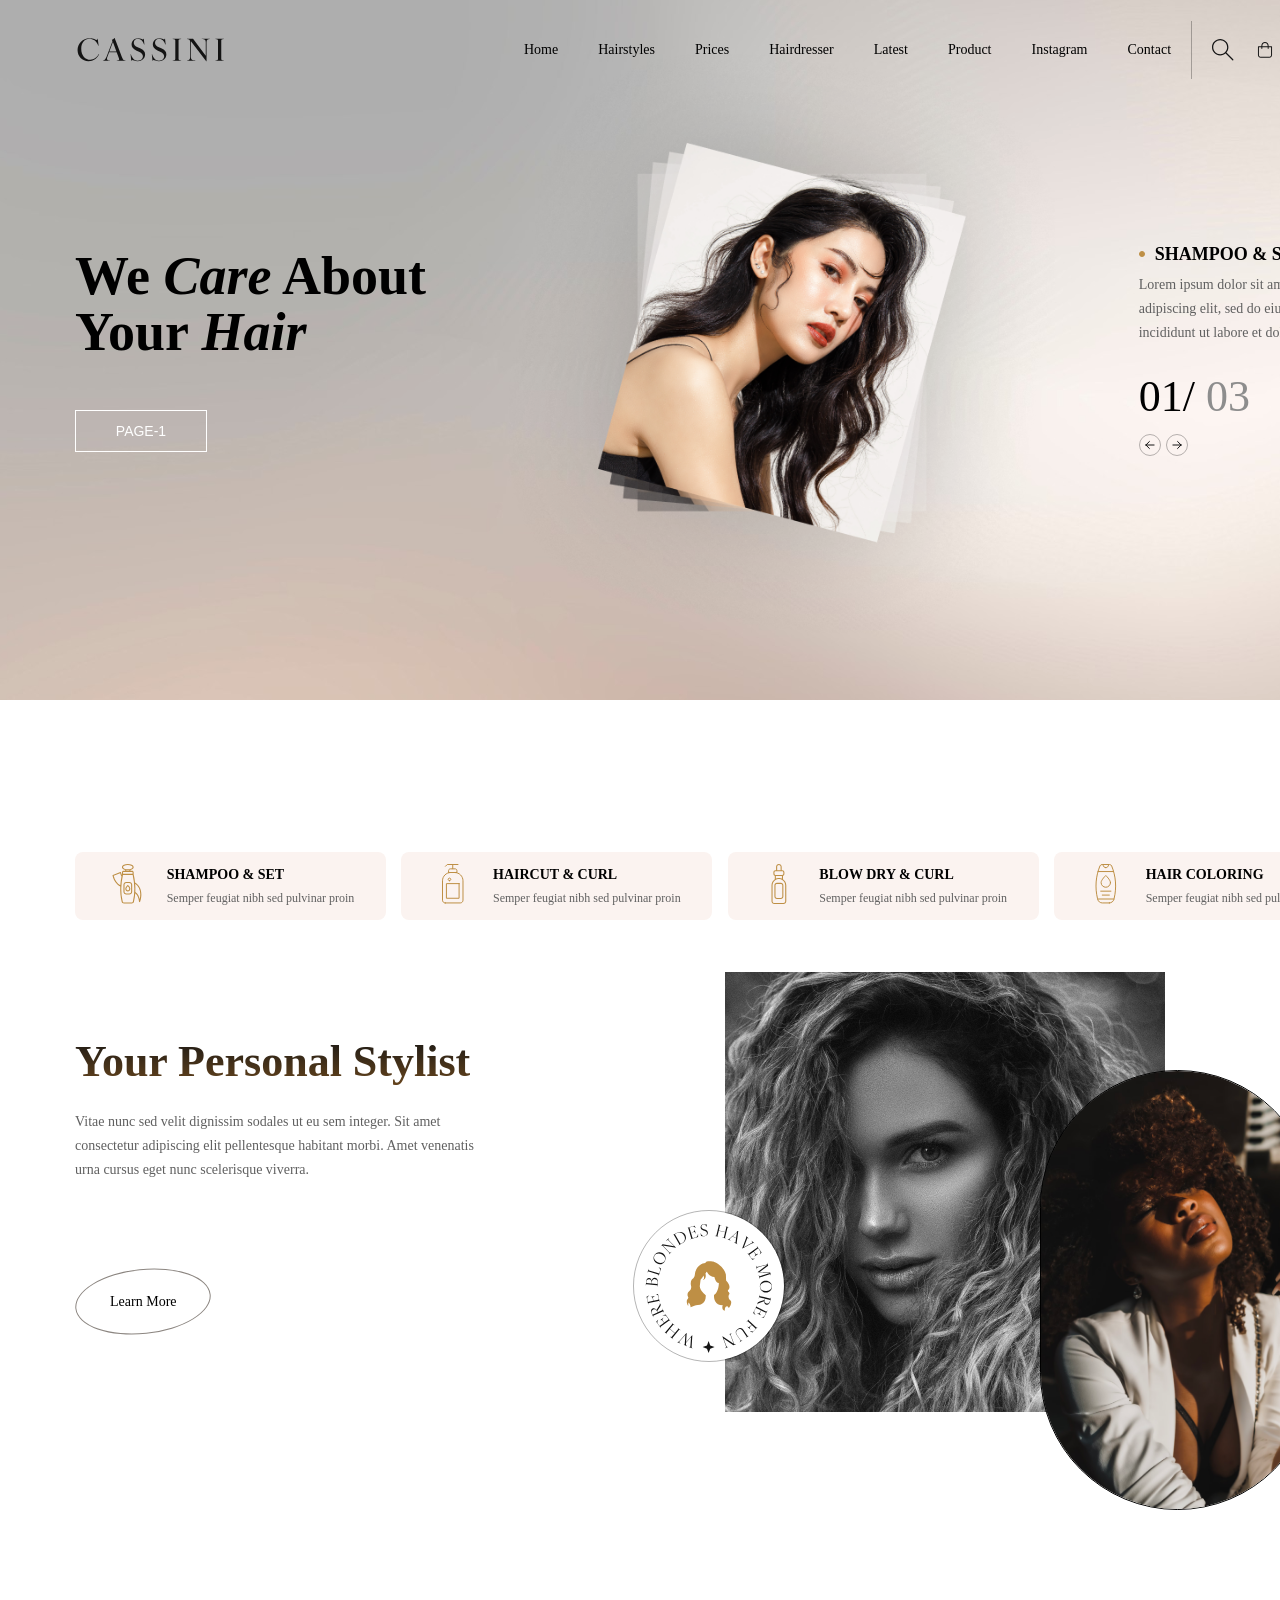
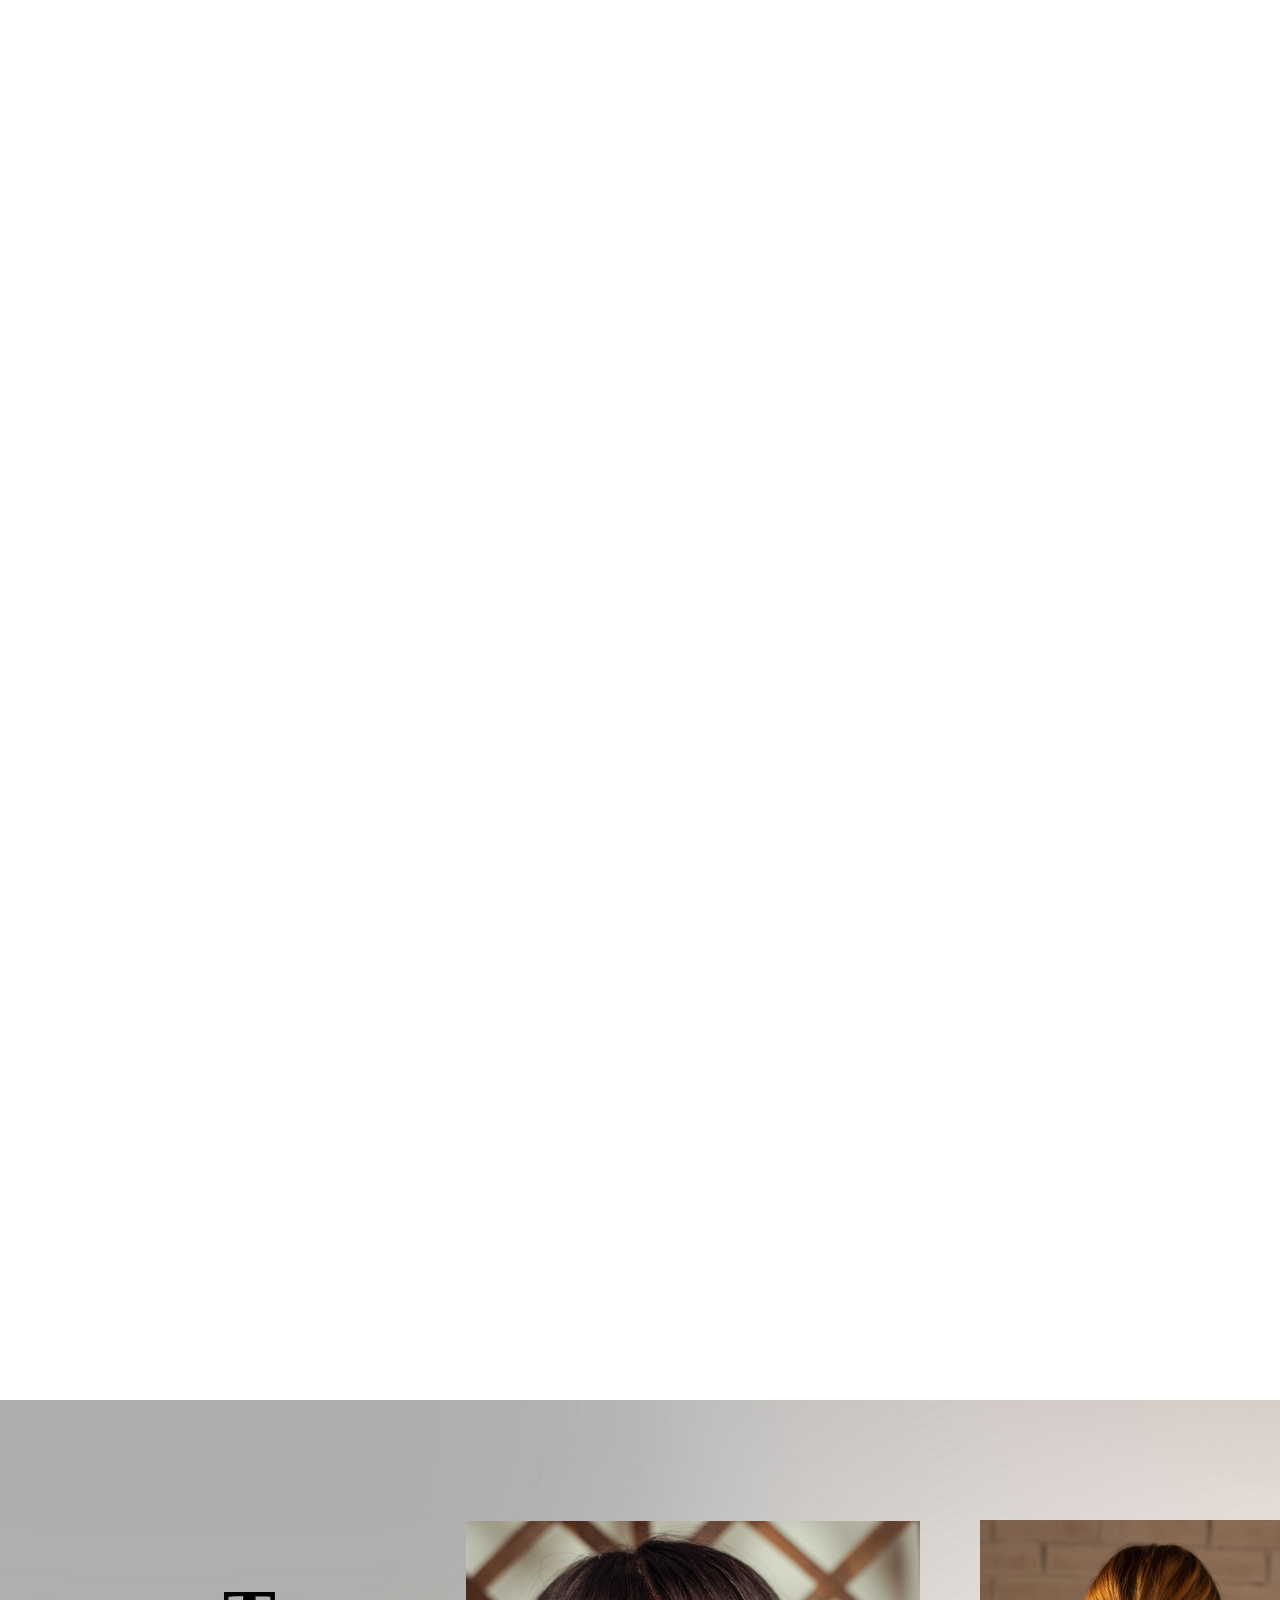
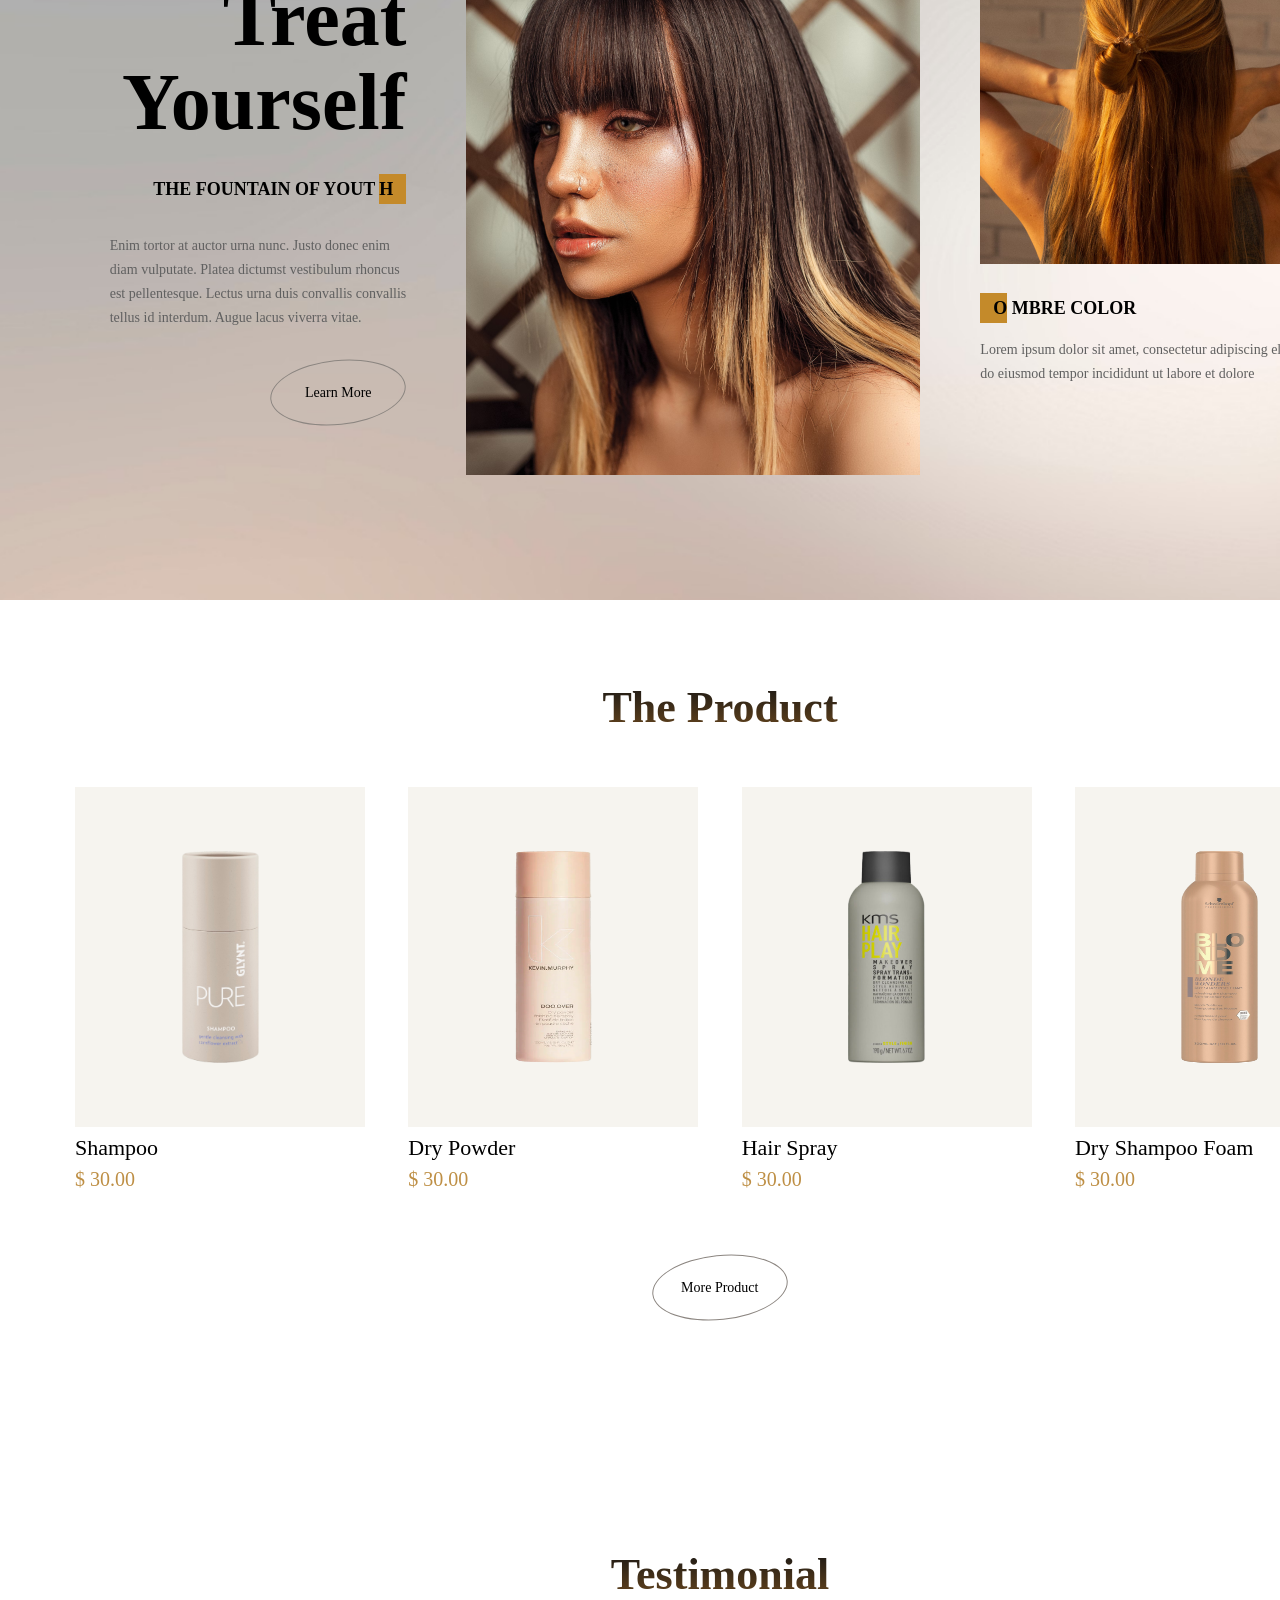
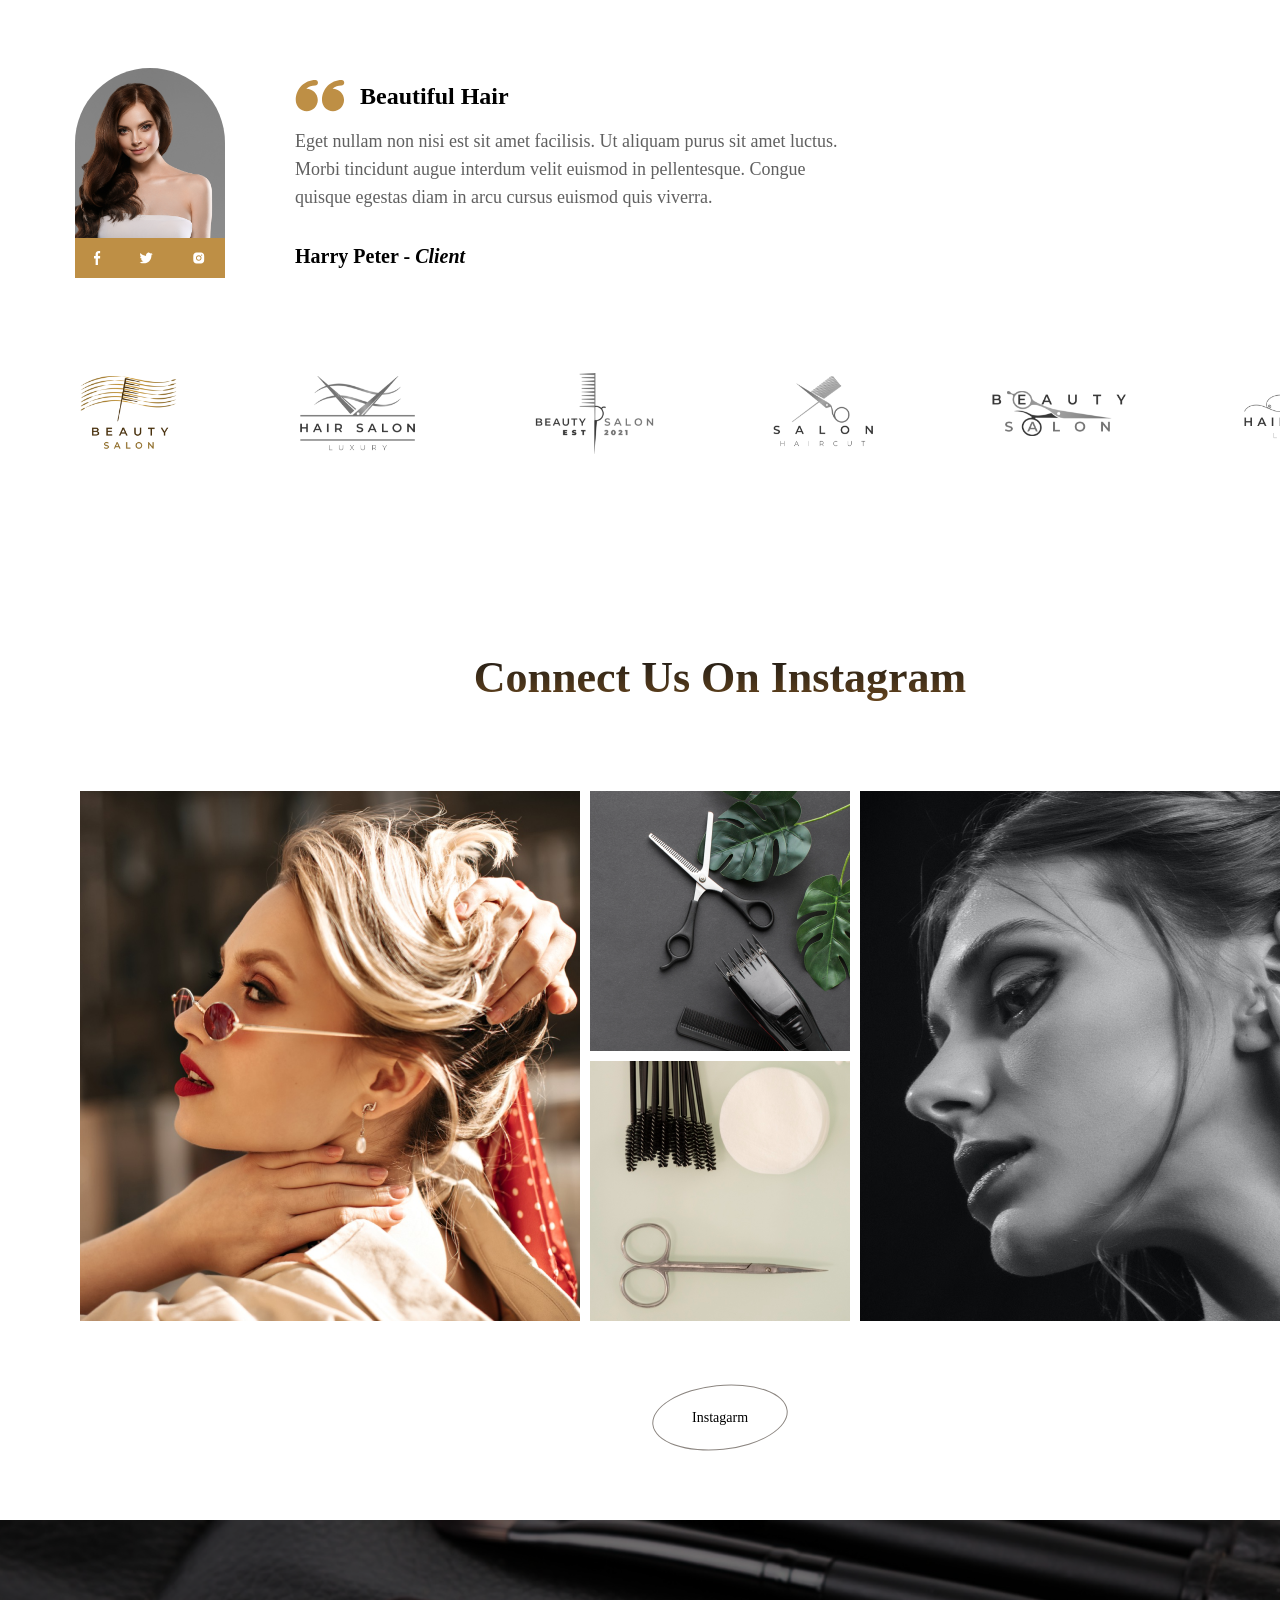
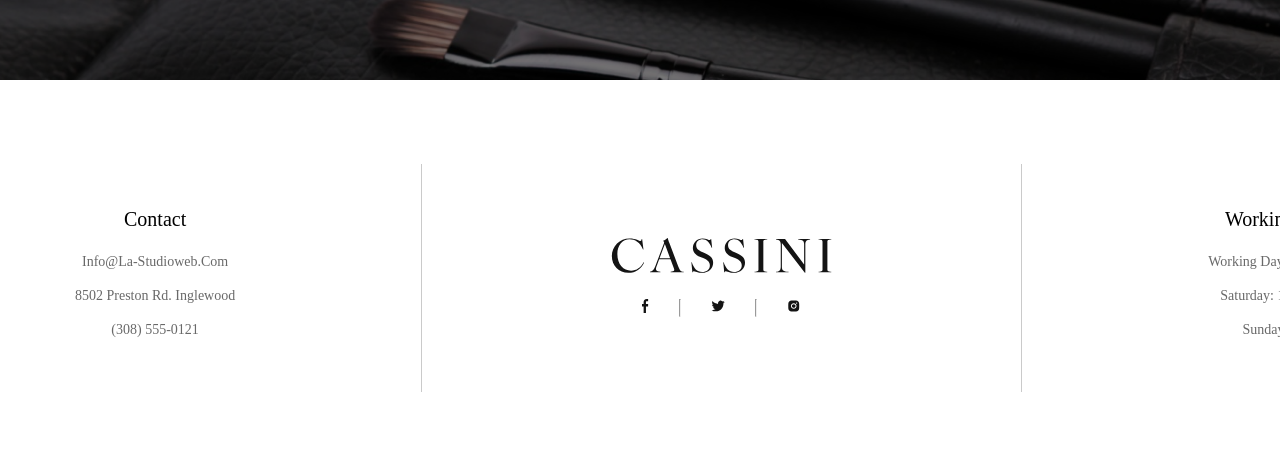
<file: page2.html>
<!doctype html>
<html lang="en">
  <head>
    <meta charset="UTF-8" />
    <meta name="viewport" content="width=device-width, initial-scale=1.0" />
    <title>about salon</title>
    <link rel="stylesheet" href="./page2.css" />
    <script src="./index.js" defer></script>
  </head>
  <body class="body">
    <div class="container">
      <nav>
        <div class="nav-2">
          <div class="nav-2-text">
            <img src="./svg/cassini-black.svg" alt="" />
          </div>
          <div class="nav-a-teg-container">
            <div class="nav-a-teg nav-a-teg-respon">
              <a href="#home">Home</a>
              <a href="#hairstyles">Hairstyles</a>
              <a href="#prices">Prices</a>
              <a href="#hairdresser">Hairdresser</a>
              <a href="#Latest">Latest</a>
              <a href="#product">Product</a>
              <a href="#conect-us">instagram</a>
              <a href="#contact">Contact</a>
            </div>
            <div class="nav-svg">
              <img class="line" src="./svg/black-nav-line.svg" alt="" />
              <img class="search" src="./svg/search-black.svg" alt="" />
              <img class="bag" id="bag" src="./svg/black-bag.svg" alt="" />
            </div>
          </div>

          <div class="menu" id="burger">
            <img class="burger" src="./svg/line-black.svg" alt="" />
            <ul class="nav-list">
              <ol id="btn">
                page-01
              </ol>
              <ol id="goBtn">
                page-02
              </ol>
              <hr />
              <br />
              <ol class="nav-a-teg">
                <a href="#home">Home</a>
              </ol>
              <ol class="nav-a-teg">
                <a href="#hairstyles">Hairstyles</a>
              </ol>
              <ol class="nav-a-teg">
                <a href="#prices">Prices</a>
              </ol>
              <ol class="nav-a-teg">
                <a href="#hairdresser">Hairdresser</a>
              </ol>
              <ol class="nav-a-teg">
                <a href="#Latest">Latest</a>
              </ol>
              <ol class="nav-a-teg">
                <a href="#product">Product</a>
              </ol>
              <ol class="nav-a-teg">
                <a href="#conect-us">instagram</a>
              </ol>
              <ol class="nav-a-teg">
                <a href="#contact">Contact</a>
              </ol>
            </ul>
          </div>
        </div>
      </nav>
      <main>
        <div id="home" class="main-1-container">
          <div class="main-1-content">
            <div class="main-1-heder">
              <div class="text-01-own">
                <h1>
                  We <i>care</i> about <br />
                  your <i>hair</i>
                </h1>
              </div>

              <div class="main-button">
                <button>Page-1</button>
              </div>
            </div>

            <div class="photo-wrapper">
              <img src="./img/page-2-img-01.png" alt="" srcset="" />
            </div>

            <div class="main-1-text">
              <div class="orange-border-container">
                <div class="oreng-border"></div>
                <h2>Shampoo & set</h2>
              </div>
              <p>
                Lorem ipsum dolor sit amet, consectetur <br />
                adipiscing elit, sed do eiusmod tempor <br />
                incididunt ut labore et dolore
              </p>

              <h2 class="text-01">01/ <span>03</span></h2>
              <div class="strelchka-container">
                <div class="strelchka-1">
                  <img src="./svg/black-strelchka.svg" alt="" />
                </div>
                <div class="strelchka-2">
                  <img src="./svg/strelochka-litel.svg" alt="" />
                </div>
              </div>
            </div>
          </div>
        </div>

        <div id="about" class="real main-2-container">
          <div class="content-2-responsiv">
            <div class="main-2-heder">
              <div class="main-2-card">
                <div class="svg-main2">
                  <img src="./svg/set-1.svg" alt="" />
                </div>
                <div class="card-text">
                  <h2>Shampoo & set</h2>
                  <span>Semper feugiat nibh sed pulvinar proin</span>
                </div>
              </div>

              <div class="main-2-card">
                <div class="svg-main2">
                  <img src="./svg/set-2.svg" alt="" />
                </div>
                <div class="card-text">
                  <h2>HAIRCUT & CURL</h2>
                  <span>Semper feugiat nibh sed pulvinar proin</span>
                </div>
              </div>

              <div class="main-2-card">
                <div class="svg-main2">
                  <img src="./svg/set-3.svg" alt="" />
                </div>
                <div class="card-text">
                  <h2>BLOW DRY & CURL</h2>
                  <span>Semper feugiat nibh sed pulvinar proin</span>
                </div>
              </div>

              <div class="main-2-card">
                <div class="svg-main2">
                  <img src="./svg/set-4.svg" alt="" />
                </div>
                <div class="card-text">
                  <h2>HAIR COLORING</h2>
                  <span>Semper feugiat nibh sed pulvinar proin</span>
                </div>
              </div>
            </div>
            <div class="main-2-content">
              <div class="main-2-text">
                <div class="text-2">
                  <h2>Your personal stylist</h2>
                  <p>
                    Vitae nunc sed velit dignissim sodales ut eu sem integer.
                    Sit amet <br />
                    consectetur adipiscing elit pellentesque habitant morbi.
                    Amet venenatis <br />
                    urna cursus eget nunc scelerisque viverra.
                  </p>
                </div>

                <div class="main-1-radius">
                  <h2>learn more</h2>
                </div>
              </div>

              <div class="main-2-img">
                <div class="main-2-img-01">
                  <img src="./svg/logo-main-2.svg" alt="" />
                </div>
                <div class="main-2-img-02">
                  <img src="./img/page-2-img-02.png" alt="" />
                </div>
                <div class="main-2-img-03">
                  <img src="./img/page-2-img-03.png" alt="" />
                </div>
              </div>
              <div class="main-2-text responsiv-main-2-text">
                <div class="text-2">
                  <h2>Your personal stylist</h2>
                  <p>
                    Vitae nunc sed velit dignissim sodales ut eu sem integer.
                    Sit amet <br />
                    consectetur adipiscing elit pellentesque habitant morbi.
                    Amet venenatis <br />
                    urna cursus eget nunc scelerisque viverra.
                  </p>
                </div>

                <div class="main-1-radius">
                  <h2>learn more</h2>
                </div>
              </div>
            </div>
          </div>
        </div>

        <div id="hairstyles" class="real main-3-container">
          <div class="kavichki-main-3">
            <img src="./svg/real-kavichki.svg" alt="" />
          </div>
          <div class="main-3-p">
            <p>
              Hairdressers are a wonderful breed. You work one on <br />
              one with another human being and the object is to <br />
              make them feel so much better.
            </p>
          </div>

          <div class="main-3-p main-text-responsiv">
            <p>
              Hairdressers are a wonderful breed. You work one on one with
              another human being and the object is to make them feel so much
              better.
            </p>
          </div>
        </div>

        <div id="prices" class="real main-4-container">
          <div class="main-4-content">
            <h2>the services</h2>
            <div class="main-4-card">
              <div class="card-04">
                <div class="main-4-img-01">
                  <img src="./img/page-2-img-05.png" alt="" />
                </div>
                <div class="main-4-text">
                  <div class="card-span-04">
                    <span>01</span>
                    <p>Simple Haircut</p>
                  </div>
                  <div class="card-4-strelka">
                    <img src="./svg/strelka.svg" alt="" />
                  </div>
                </div>
              </div>
               <hr class="responsive-none"/>

              <div class="card-04 responsive-none">
                <div class="main-4-img-01">
                  <img src="./img/page-2-img-06.png" alt="" />
                </div>
                <div class="main-4-text">
                  <div class="card-span-04">
                    <span>02</span>
                    <p>Blow Dry Short</p>
                  </div>
                  <div class="card-4-strelka">
                    <img src="./svg/strelka.svg" alt="" />
                  </div>
                </div>
              </div> 

              <hr class="responsive-none" />
              <div class="card-04 responsive-none">
                <div class="main-4-img-01">
                  <img src="./img/page-2-img-07.png" alt="" />
                </div>
                <div class="main-4-text">
                  <div class="card-span-04">
                    <span>03</span>
                    <p>Color Change</p>
                  </div>
                  <div class="card-4-strelka">
                    <img src="./svg/strelka.svg" alt="" />
                  </div>
                </div>
              </div> 
            </div>
          </div>
        </div>
        <div id="hairdresser" class="real main-5-container">
          <div class="main-5-text">
            <h3>
              Treat <br />
              yourself
            </h3>
            <span> THE FOUNTAIN OF YOUT <span class="letter">H</span> </span>
            <p>
              Enim tortor at auctor urna nunc. Justo donec enim <br />
              diam vulputate. Platea dictumst vestibulum rhoncus <br />
              est pellentesque. Lectus urna duis convallis convallis <br />
              tellus id interdum. Augue lacus viverra vitae.
            </p>
            <div class="main-1-radius">
              <h2>learn more</h2>
            </div>
          </div>
          <div class="main-5-img-01">
            <img src="./img/page-2-img-08.png" alt="" />
          </div>
          <div class="main-5-img-text">
            <div class="main-5-fototext main-5-fototext-responsiv">
              <h2><span class="letter letter-2">O</span> mbre color</h2>
              <p>
                Lorem ipsum dolor sit amet, consectetur adipiscing elit, sed
                <br />
                do eiusmod tempor incididunt ut labore et dolore
              </p>
            </div>
            <div class="main-5-img-02">
              <img src="./img/page-2-img-09.png" alt="" />
            </div>
            <div class="main-5-fototext">
              <h2><span class="letter letter-2">O</span> mbre color</h2>
              <p>
                Lorem ipsum dolor sit amet, consectetur adipiscing elit, sed
                <br />
                do eiusmod tempor incididunt ut labore et dolore
              </p>
            </div>
          </div>
        </div>
        <div id="customer" class="real main-6-container">
          <div class="main-6-content">
            <h3>the product</h3>
            <div class="card-6">
              <div class="card-main-6">
                <div class="main-6-cardimg-1">
                  <img src="./img/page-2-img-10.png" alt="" />
                </div>
                <div class="card-text-6">
                  <p>shampoo</p>
                  <span>$ 30.00</span>
                </div>
              </div>

              <div class="card-main-6">
                <div class="main-6-cardimg-1">
                  <img src="./img/page-2-img-13.png" alt="" />
                </div>
                <div class="card-text-6">
                  <p>Dry Powder</p>
                  <span>$ 30.00</span>
                </div>
              </div>

              <div class="card-main-6">
                <div class="main-6-cardimg-1">
                  <img src="./img/page-2-img-11.png" alt="" />
                </div>
                <div class="card-text-6">
                  <p>Hair Spray</p>
                  <span>$ 30.00</span>
                </div>
              </div>

              <div class="card-main-6">
                <div class="main-6-cardimg-1">
                  <img src="./img/page-2-img-12.png" alt="" />
                </div>
                <div class="card-text-6">
                  <p>dry shampoo foam</p>
                  <span>$ 30.00</span>
                </div>
              </div>
            </div>
            <div class="main-1-radius">
              <h2>more product</h2>
            </div>
          </div>
        </div>

        <div id="product" class="real main-8-container">
          <div class="content-8">
            <div class="text-8">
              <h2>testimonial</h2>
            </div>
            <div class="main-8-card-container">
              <div class="card-8-main">
                <div class="main-8-img-container">
                  <div class="main-8-img">
                    <img src="./img/page-2-img-18.jpg" alt="" />
                  </div>
                  <div class="main-8-img-svg">
                    <img class="fb-main-8" src="./svg/fb.svg" alt="" />
                    <img class="twiter-main-8" src="./svg/twiter.svg" alt="" />
                    <img class="insta-main-8" src="./svg/insta.svg" alt="" />
                  </div>
                </div>
                <div class="card-text-main-8">
                  <div class="kavichki-text-8">
                    <img src="./svg/kavichki-orange.svg" alt="" />
                    <h2>beautiful hair</h2>
                  </div>
                  <div class="card-8-text">
                    <p class="desktop-8-p">
                      Eget nullam non nisi est sit amet facilisis. Ut aliquam
                      purus sit amet luctus. <br />
                      Morbi tincidunt augue interdum velit euismod in
                      pellentesque. Congue <br />
                      quisque egestas diam in arcu cursus euismod quis viverra.
                    </p>

                    <p class="response-8-p">
                      Eget nullam non nisi est sit amet facilisis. Ut aliquam
                      purus sit amet luctus. Morbi tincidunt augue interdum
                      velit euismod in pellentesque. Congue quisque egestas diam
                      in arcu cursus euismod quis viverra.
                    </p>
                  </div>
                  <span>Harry Peter - <i>client</i></span>
                </div>
              </div>
             
            </div>
            <div class="main-8-svg-content">
              <img class="main-8-svg-01" src="./svg/Aset-01.svg" alt="" />
              <img class="main-8-svg-02" src="./svg/Aset-02.svg" alt="" />
              <img class="main-8-svg-03" src="./svg/Aset-03.svg" alt="" />
              <img class="main-8-svg-04" src="./svg/Aset-04.svg" alt="" />
              <img
                class="main-8-svg-05 respon"
                src="./svg/Aset-05.svg"
                alt=""
              />
              <img
                class="main-8-svg-06 respon"
                src="./svg/Aset-06.svg"
                alt=""
              />
            </div>
          </div>
        </div>

        <div id="conect-us" class="real main-9-container">
          <div class="main-9-text">
            <h2>connect us on instagram</h2>
          </div>
          <div class="main-9-img-container">
            <img class="main-9-img-01" src="./img/page-2-img-19.png" alt="" />
            <img class="main-9-img-02" src="./img/page-2-img-20.png" alt="" />
            <img class="main-9-img-03" src="./img/page-2-img-21.png" alt="" />
            <img class="main-9-img-04" src="./img/page-2-img-22.png" alt="" />
          </div>
          <div class="main-1-radius">
            <h2>instagarm</h2>
          </div>
        </div>

        <div class="real main-10-container"></div>
      </main>
      <footer>
        <div class="footer-mobile">
        <div id="contact" class="footer-content">
          <div class="footer-content-1">
            <span class="heder-content">Contact</span>
            <span>info@la-studioweb.com</span>
            <span>8502 Preston Rd. Inglewood</span>
            <span>(308) 555-0121</span>
          </div>
          <hr class="footer-hr" />
          <div class="footer-content-2">
            <div class="footer-cassini">
              <img src="./svg/cassini-black.svg" alt="" />
            </div>

            <div class="footer-icno">
              <div class="footer-fb">
                <img src="./svg/fb-black.svg" alt="" />
              </div>
              <hr />
              <div class="footer-twiter">
                <img src="./svg/twiter-black.svg" alt="" />
              </div>
              <hr />
              <div class="footer-insta">
                <img src="./svg/instagram-black.svg" alt="" />
              </div>
            </div>
          </div>
          <hr class="footer-hr" />
          <div class="footer-content-3">
            <span class="heder-content">Working Hours</span>
            <span>Working Days: 9AM - 9PM</span>
            <span>Saturday: 10AM - 8PM</span>
            <span>Sunday: Closed</span>
          </div>
        </div>
        </div>
      </footer>
    </div>
  </body>
</html>
</file>
<file: page2.css>
* {
  margin: 0;
  padding: 0;
  box-sizing: border-box;
}

img:hover {
  transform: scale(1.1);
}

.container {
  width: 1440px;
  margin: 0 auto;
  display: flex;
  flex-direction: column;
  align-items: center;
}


.real {
  opacity: 0;
  transform: translateY(60px);
  transition: opacity 0.7s ease, transform 0.7s ease;
}

.real.show {
  opacity: 1;
  transform: translateY(0);
}



body.active{
  background-color: black;
  color: white;
} 

.nav-svg img{
  cursor: pointer;
}

nav {
  position: fixed;
  width: 1440px;
  height: 130px;
  z-index: 1;
}

.main-button button {
  border: none;
  width: 132px;
  height: 42px;
  font-weight: 400;
  font-size: 14px;
  leading-trim: NONE;
  line-height: 100%;
  letter-spacing: 0px;
  text-align: center;
  text-transform: uppercase;
  border: 1px solid white;
  background-color: transparent;
  color: white;
  cursor: pointer;
}

.menu {
  position: relative;
}


.burger {
  width: 34px;
  cursor: pointer;
}


.nav-list {
  position: absolute;
  top: 45px;
  right: 0;
   width: 100px;
  background: #1a1a1a;
  padding: 18px 22px;
  border-radius: 10px;

  display: flex;
  flex-direction: column;
  gap: 14px;

  opacity: 0;
  visibility: hidden;
  transform: translateY(-10px);

  transition: 0.25s ease;
}

 #goBtn, #btn{
  font-size: 15px;
}


.nav-list.active {
  opacity: 1;
  visibility: visible;
  transform: translateY(0);
}


.nav-list ol {
  margin: 0;
  color: white;
  font-size: 17px;
  cursor: pointer;
  transition: color 0.2s, transform 0.2s;
}

.nav-list ol:hover {
  color: #f4c430;
  transform: translateX(4px);
}


.nav-2 {
  width: 1290px;
  height: 100px;
  margin: 0 auto;
  display: flex;
  justify-content: space-between;
  align-items: center;
}

.nav-svg {
  display: flex;
  align-items: center;
  gap: 20px;
}

.line {
  width: 1px;
  height: 58px;
}

.search,
.bag {
  width: 22px;
  height: 22px;
}

.burger {
  width: 44px;
  height: 12px;
}



.nav-a-teg {
  display: flex;
  gap: 40px;
}

.nav-a-teg-container {
  width: 500px;
  display: flex;
  align-items: center;
  gap: 20px;
}

.nav-2-text {
  width: 152px;
  height: 24px;
}

.nav-2-text img {
  width: 100%;
  height: 100%;
}

.nav-a-teg a {
  font-weight: 400;
  font-size: 14px;
  line-height: 100%;
  letter-spacing: 0px;
  text-align: center;
  text-transform: capitalize;
  text-decoration: none;
  color: white;
}

.nav-a-teg-container a{
  color: black;
}

.main-1-container{
    width: 1440px;
  height: 700px;
  background-image: url(/img/fon-page2.png);
  background-size: cover;
  background-position: center;
  background-repeat: no-repeat;
  display: flex;
  justify-content: center;
  align-items: center;
}

h1{
font-weight: 700;
font-style: Bold;
font-size: 54px;
leading-trim: NONE;
line-height: 56px;
letter-spacing: 0px;
text-transform: capitalize;
}

.main-1-content{
    width: 1290px;
    display: flex;
    justify-content: space-between;
    align-items: center;
}



.main-1-radius{
width: 136px;
height: 65px;
  border: 1px solid #8C8681;
 border-radius: 50%;
  transform: rotate(-6deg); 
display: flex;
justify-content: center;
align-items: center;
}

.main-1-radius h2{
font-weight: 400;
font-size: 14px;
leading-trim: NONE;
line-height: 100%;
letter-spacing: 0px;
text-align: center;
text-transform: capitalize;
 transform: rotate(6deg); 
}


.main-1-heder{
    display: flex;
    flex-direction: column;
    gap: 50px;
}



.photo-wrapper {
  width: 650px;
height: 661px;
}


.photo-wrapper img{
    width: 100%;
    height: 100%;
}

.orange-border-container{
    display: flex;
    align-items: center;
    gap: 10px;
    margin-bottom: 10px;
}

.orange-border-container h2{
font-weight: 700;
font-style: Bold;
font-size: 18px;
leading-trim: NONE;
line-height: 100%;
letter-spacing: 0px;
text-transform: uppercase;
}

.oreng-border{
    width: 6px;
height: 6px;
background-color: #BE8F45;
border: 1px solid #BE8F45;
border-radius: 50%;
}

.main-1-text p{
font-weight: 400;
font-size: 14px;
leading-trim: NONE;
line-height: 24px;
letter-spacing: 0px;
color: #606060;
margin-bottom: 30px;
}

.text-01{
font-weight: 400;
font-size: 44px;
leading-trim: NONE;
line-height: 100%;
letter-spacing: 0px;
text-transform: uppercase;
}

h2 span{
    color: #8D8D8D;
}

.strelchka-container{
    display: flex;
    align-items: center;
    margin-top: 15px;
    gap: 5px;
}

.strelchka-1, .strelchka-2{
    width: 22px;
height: 22px;
border: 1px solid #B5AFAD;
border-radius: 50%;
display: flex;
justify-content: center;
align-items: center;
}


.main-2-container{
    width: 1440px;
    height: 900px;
    display: flex;
    justify-content: center;
    align-items: center;
    flex-direction: column;
    gap: 50px;
}

.main-2-heder{
width: 1290px;
height: 68px;
display: flex;
justify-content: space-between;
margin: 0 auto;
}

.main-2-card {
    width: 311px;
height: 68px;
background-color: #FBF3F0;
border-radius: 8px;
display: flex;
align-items: center;
justify-content: center;
gap: 20px;
}

.card-text h2{
font-weight: 700;
font-style: Bold;
font-size: 14px;
leading-trim: NONE;
line-height: 100%;
letter-spacing: 0px;
text-transform: uppercase;
}

.card-text span{
font-weight: 400;
font-size: 12px;
leading-trim: NONE;
line-height: 100%;
letter-spacing: 0px;
color: #606060;
}


.card-text{
    display: flex;
    flex-direction: column;
    gap: 10px;
}

.svg-main2 img{
    width: 40px;
height: 40px;

}



.main-2-content{
    width: 1290px;
height: 529px;
 display: flex;
 justify-content: space-between;
 align-items: center;
 
}

.main-2-text{
    display: flex;
    flex-direction: column;
    height: 300px;
    justify-content: space-between;
}

.text-2{
    display: flex;
    flex-direction: column;
    gap: 10px;
}

.main-2-img{
    height: 100%;
    position: relative;
}


.main-2-img-01{
    width: 152px;
height: 152px;
position: absolute;
z-index: 3;
right: 580px;
top: 55%;
}

.main-2-img-01 img{
    width: 100%;
    height: 100%;
}

.main-2-img-02{
    width: 440px;
height: 440px;
position: absolute;
right: 200px;
top: 10%;
}

.main-2-img-02 img{
    width: 100%;
    height: 100%;

}

.main-2-img-03{
    width: 275px;
height: 440px;
position: absolute;
right: 50px;
top: 150px;

}

.main-2-img-03 img{
    width: 100%;
    height: 100%;
    object-fit: cover;
    border: 1px solid black;
border-radius: 200px;
}

.text-2 {
  display: flex;
  flex-direction: column;
  gap: 20px;
}

.text-2 h2{
    background: linear-gradient(-180deg, #141414 0%, #6D491E 100%);
  -webkit-background-clip: text;
  -webkit-text-fill-color: transparent;
font-weight: 700;
font-style: Bold;
font-size: 44px;
leading-trim: NONE;
line-height: 56px;
letter-spacing: 0px;
text-transform: capitalize;
}

.text-2 p {
font-weight: 400;
font-size: 14px;
leading-trim: NONE;
line-height: 24px;
letter-spacing: 0px;
color: #606060;
}

.main-3-container{
  width: 1440px;
height: 700px;
  background-image: url(./img/page2-img-04.png);
    background-position: center;
  background-repeat: no-repeat;
  display: flex;
  flex-direction: column;
  align-items: center;
  justify-content: center;
  gap: 40px;
  padding-top: 300px;
}

.kavichki-main-3{
  width: 70px;
height: 70px;
display: flex;
justify-content: center;
align-items: center;
border: 1px solid #BE8F45;
background-color: #BE8F45;
border-radius: 50%;
}

.kavichki-main-3 img{
  width: 30px;
height: 30px;
}

.main-3-p p{
font-weight: 700;
font-style: Bold;
font-size: 28px;
leading-trim: NONE;
line-height: 42px;
letter-spacing: 0px;
text-align: center;
color: white;
}

.main-4-container{
  width: 1440px;
  height: 700px;
  display: flex;
  flex-direction: column;
  justify-content: center;
  align-items: center;
}

.main-4-content{
  width: 1290px;
  height: 555px;
  display: flex;
  flex-direction: column;
  justify-content: center;
  gap: 70px;
}

.main-4-content h2{
  text-align: center;
  background: linear-gradient(-180deg, #141414 0%, #6D491E 100%);
   -webkit-background-clip: text;
  -webkit-text-fill-color: transparent;
font-weight: 700;
font-style: Bold;
font-size: 44px;
leading-trim: NONE;
line-height: 56px;
letter-spacing: 0px;
text-transform: capitalize;
}

.main-4-card{
width: 100%;
height: 427px;
display: flex;
justify-content: space-between;
}


.card-04{
  width: 312px;
height: 427px;
 display: flex;
 flex-direction: column;
 gap: 20px;
}

.main-4-img-01{
  width: 312px;
height: 350px;
}

.main-4-img-01 img{
  width: 100%;
  height: 100%;
}

.main-4-text{
  display: flex;
  justify-content: space-between;
}


.card-span-04 {
  display: flex;
  align-items: center;
  gap: 10px;
}

.card-span-04 span{
font-weight: 700;
font-style: Bold;
font-size: 44px;
leading-trim: NONE;
line-height: 100%;
letter-spacing: 0px;
text-transform: capitalize;
color: black;
}

.card-span-04 p {
font-weight: 400;
font-size: 20px;
leading-trim: NONE;
line-height: 100%;
letter-spacing: 0px;
text-transform: capitalize;
}

.main-5-container{
  display: flex;
  justify-content: center;
  align-items: center;
  background-image: url(./img/fon-page2.png);
   background-position: center;
  background-repeat: no-repeat;
  background-size: cover;
  gap: 60px;
  width: 1440px;
height: 800px;
}

.main-5-text{
  display: flex;
  flex-direction: column;
  gap: 30px;
  align-items: flex-end;


}


.main-5-text h3{
font-weight: 700;
font-style: Bold;
font-size: 80px;
leading-trim: NONE;
line-height: 84px;
letter-spacing: 0px;
text-align: right;
text-transform: capitalize;
}

.main-5-text span, .main-5-fototext h2 {
font-weight: 600;
font-size: 18px;
leading-trim: NONE;
line-height: 100%;
letter-spacing: 0px;
text-transform: uppercase;
}

.main-5-text p, .main-5-fototext p {
font-weight: 400;
font-size: 14px;
leading-trim: NONE;
line-height: 24px;
letter-spacing: 0px;
color: #606060;
}

.main-5-img-text{
  height: 560px;
  display: flex;
  flex-direction: column;
  gap: 25px;
}

.main-5-fototext{
  display: flex;
  flex-direction: column;
  gap: 15px;
}


.letter {
  position: relative;
  display: inline-flex;
  align-items: center;
  

  width: 27px;
  height: 30px;

  background-color: #C48A2A;
  color: #000;
}

.letter-2{
   display: inline-flex;
   justify-content: flex-end;
}

.main-6-container{
  width: 1440px;
height: 800px;
display: flex;
justify-content: center;
align-items: center;
flex-direction: column;

}

.main-6-content{
  width: 1290px;
height: 640px;
display: flex;
justify-content: space-between;
align-items: center;
flex-direction: column;
}

.card-main-6{
  width: 290px;
height: 429px;
display: flex;
flex-direction: column;
gap: 10px;
}

.card-6{
    width: 1290px;
height: 440px;
display: flex;
justify-content: space-between;
align-items: flex-end;
}

.main-6-cardimg-1{
  width: 290px;
height: 340px;
display: flex;
justify-content: center;
align-items: center;
background-color: #F6F4EF;
}

.main-6-cardimg-1 img{
  width: 77px;
height: 212px;
}

.card-text-6 p{
font-weight: 500;
font-style: Medium;
font-size: 22px;
leading-trim: NONE;
line-height: 100%;
letter-spacing: 0px;
text-transform: capitalize;
}

.card-text-6 span{
font-weight: 400;
font-size: 20px;
leading-trim: NONE;
line-height: 100%;
letter-spacing: 0px;
text-transform: capitalize;
color: #BE8F45;
}

.card-text-6 {
  display: flex;
  flex-direction: column;
  gap: 10px;
}

.main-6-content h3{
font-weight: 700;
font-style: Bold;
font-size: 44px;
leading-trim: NONE;
line-height: 56px;
letter-spacing: 0px;
text-transform: capitalize;
background: linear-gradient(-180deg, #141414 0%, #6D491E 100%);
   -webkit-background-clip: text;
  -webkit-text-fill-color: transparent;
}

.main-7-container{
  width: 100%;
  height: 700px;
  display: flex;
  flex-direction: column;
  justify-content: space-between;
   align-items: center;
   
}


.main-7-img{
  width: 302px;
height: 370px;
}

.main-7-img img {
  width: 100%;
  height: 100%;
}

.main-7-img-02{
  width: 302px;
height: 270px;
}

.main-7-img-02 img{
  width: 100%;
  height: 100%;
}

.main-7-img-03{
  width: 302px;
height: 320px;
}

.main-7-img-03 img{
  width: 100%;
  height: 100%;
}

.main-7-img-04{
  width: 302px;
height: 370px;
}

.main-7-text{
  width: 1200px;
  display: flex;
  margin-right: 70px;
  justify-content: space-between;
}

.main-7-img-container{
  width: 1290px;
  display: flex;
  justify-content: space-between;
}
.main-7-text h2{
font-weight: 700;
font-style: Bold;
font-size: 44px;
leading-trim: NONE;
line-height: 56px;
letter-spacing: 0px;
text-transform: capitalize;
}

.main-7-text p {
font-weight: 400;
font-size: 14px;
leading-trim: NONE;
line-height: 24px;
letter-spacing: 0px;
color: #606060;
}

.main-7-hr{
  width: 1290px;
  display: flex;
  justify-content: center;
}

.main-7-hr hr{
  width: 100%;
}

.main-8-container{
   width: 100%;
  height: 800px;
  gap: 20px;
  display: flex;
  flex-direction: column;
  justify-content: center;
   align-items: center;
}

.main-8-card-container{
  width: 1290px;
height: 340px;
display: flex;
justify-content: space-between;
align-items: center;
}

.card-8-strelochka{
  width: 18px;
height: 35px;
}

.card-8-strelochka img{
  width: 100%;
  height: 100%;
}

.card-8-main{
  width: 770px;
height: 210px;
display: flex;
justify-content: space-between;
align-items: center;
}

.main-8-img-container{
  width: 150px;
height: 210px;
display: flex;
flex-direction: column;
}

.main-8-img{
  width: 150px;
height: 170px;
 overflow: hidden;
}

.main-8-img img{
  width: 100%;
  height: 100%;
    object-fit: cover;
      object-position: top;
   border-radius: 100px 100px 0 0;
}

.main-8-img-svg{
  width: 150px;
height: 40px;
display: flex;
justify-content: space-around;
align-items: center;
background-color: #BE8F45;
}

.fb-main-8 {
  width: 7px;
height: 14px;
}

.twiter-main-8 {
  width: 14px;
height: 14px;
}

.insta-main-8 {
  width: 14px;
height: 14px;
}

.card-text-main-8{
  width: 550px;
  height: 210px;
  display: flex;
  flex-direction: column;
  justify-content: center;
  gap: 15px;
}

.kavichki-text-8{
  display: flex;
  align-items: center;
  gap: 15px;
}

.kavichki-text-8 img{
  width: 50px;
height: 32px;

}

.card-8-strelochka-02{
  width: 18px;
height: 35px;
}

.card-8-strelochka-02 img{
  width: 100%;
  height: 100%;
}

.main-8-svg-content{
  width: 1290px;
height: 81px;
 display: flex;
 justify-content: space-between;
 align-items: center;
 margin-top: 30px;
}

.main-8-svg-01{
  width: 109px;
height: 75px;
}

.main-8-svg-01 img{
  width: 100%;
  height: 100%;
}

.main-8-svg-02{
  width: 121px;
height: 75px;
}

.main-8-svg-02 img{
  width: 100%;
  height: 100%
}

.main-8-svg-03 {
  width: 122px;
height: 81px;
}

.main-8-svg-03 img{
  width: 100%;
  height: 100% 
}

.main-8-svg-04 {
  width: 104px;
height: 75px;
}

.main-8-svg-04 img{
    width:100%;
    height:100%;
  }

.main-8-svg-05{
  width: 137px;
height: 45px;
}

.main-8-svg-05 img{
  width:100%;
  height:100%;

}

.main-8-svg-06{
  width: 121px;
height: 53px;
}

.main-8-svg-06 img {
  width: 100%;
  height: 100%;
}

.text-8 h2{
font-weight: 700;
font-style: Bold;
font-size: 44px;
leading-trim: NONE;
line-height: 56px;
letter-spacing: 0px;
text-transform: capitalize;
background: linear-gradient(-180deg, #141414 0%, #6D491E 100%);
   -webkit-background-clip: text;
  -webkit-text-fill-color: transparent;
}

.kavichki-text-8 h2{
font-weight: 700;
font-style: Bold;
font-size: 24px;
leading-trim: NONE;
line-height: 100%;
letter-spacing: 0px;
text-transform: capitalize;

}

.card-8-text p{
font-weight: 400;
font-size: 18px;
leading-trim: NONE;
line-height: 28px;
letter-spacing: 0px;
color: #606060;
}

.card-text-main-8 span{
font-weight: 700;
font-style: Bold Italic;
font-size: 20px;
leading-trim: NONE;
line-height: 100%;
letter-spacing: 0px;
text-transform: capitalize;
margin-top: 20px;
}

.text-8 h2{
  text-align: center;
}


.main-9-container{
  width: 1440px;
height: 800px;
margin-top: 50px;
display: flex;
flex-direction: column;
justify-content: space-between;
align-items: center;
}


.main-9-img-container {
  display: grid;
  height: 510px;
  width: 1280px;
  gap: 10px;
    grid-template-columns: 2fr 1fr 2fr;
  grid-template-rows: 1fr 1fr;
}



.main-9-img-01{
  grid-column: 1 / 2;
  grid-row: 1 / 3;
}

.main-9-img-02{
  grid-column: 2 / 3;
  grid-row: 1 / 2;
}

.main-9-img-03 {
  grid-column: 2 / 3;
  grid-row: 2 / 3;
}

.main-9-img-04 {
  grid-column: 3 / 4;
  grid-row: 1 / 3;
}


.main-9-text h2{
font-weight: 700;
font-style: Bold;
font-size: 44px;
leading-trim: NONE;
line-height: 56px;
letter-spacing: 0px;
text-transform: capitalize;
background: linear-gradient(-180deg, #141414 0%, #6D491E 100%);
   -webkit-background-clip: text;
  -webkit-text-fill-color: transparent;
}

.main-10-container{
  margin-top: 70px;
  background-image: url(img/bg-page-2.png);
  width: 1440px;
  height: 160px;
} 

footer{
  width: 1440px;
height: 395px;
display: flex;
justify-content: center;
align-items: center;
}

.footer-content{
  width: 1290px; 
  height: 300px;
  margin: 0 auto;
  display: flex;
  justify-content: space-between;
  align-items: center;
}

.footer-content-1, .footer-content-3{
  display: flex;
  flex-direction: column;
  justify-content: center;
  align-items: center;
font-weight: 400;
font-size: 14px;
line-height: 32px;
letter-spacing: 0px;
text-align: center;
text-transform: capitalize;
color: #696969;;
gap: 2px;
}

.footer-icno{
  display: flex;
}



.footer-content-2{
  display: flex;
  flex-direction: column;
  gap: 25px;
}

.footer-hr{
  width: 1px;
height: 228px;
border: none;
background-color: #CACACA;
}



.footer-cassini{
   display: flex;
   justify-content: center;
}

.footer-icno {
  display: flex;
  justify-content: center;
  gap: 30px;
}

.footer-fb img{
  width: 7px;
  height: 14px;
}

.footer-twiter img, .footer-inst {
  width: 14px;
  height: 14px;
}

.footer-cassini img{
  width: 228px;
height: 36px;
}

.heder-content{
font-weight: 400;
font-size: 20px;
color: black;
leading-trim: NONE;
line-height: 100%;
letter-spacing: 0px;
text-align: center;
text-transform: capitalize;
margin-bottom: 15px;
}

.main-5-fototext-responsiv{
  display: none;
}


 .responsiv-main-2-text, .main-text-responsiv, .response-8-p{
  display: none;
}




@media (min-width: 390px) and (max-width: 1000px) {

  .nav-a-teg-respon, .nav-svg{
    display: none;
  }


   nav{
  width: 100%;
 }

 .nav-2{
  width: 90%;
 }
  

 main{
  width: 100%;
 }

  
  .container{
    width: 100%;
  
  }

  .main-1-container{
    width: 100%;
    height: 1200px;
  } 


   .main-1-content{
  width: 100%;
  height: 900px;
  flex-direction: column;
  justify-content: center;
  align-items: center;
 }


  .main-1-heder{
    width: 100%;
   padding-left: 20px;
  }


  .photo-wrapper{
    width: 325px;
height: 359px;
  }

  .photo-wrapper img {
    width: 100%;
    height: 100%;
  }

  .main-1-text{
   padding-left: 40px;
    width: 100%;
  }

  .orange-border-container{
    width: 100%;
  }


  .strelchka-container{
    width: 100%;
  }

  .main-2-container{
    width: 100%;
    height: 1300px;
        display: flex;
    flex-direction: column;
    justify-content: center;
    align-items: center;
    background-color: white;
  }

  .content-2-responsiv{
     width: 100%;
    height: 1100px;
     display: flex;
    flex-direction: column;
    justify-content: space-between;
  }

  .main-2-heder{
    width: 100%;
    display: flex;
    flex-wrap: wrap;
    gap: 15px;
    justify-content: center;
    align-items: center;
  }

  .main-2-content{
    height: 780px;
    width: 100%;
    display: flex;
    flex-direction: column;
    gap: 70px;
  }

  .main-2-text {
    display: none;
  }

  .main-2-img-02 {
    width: 223px;
height: 223px;
   right: 140px;
   top: 90px;
  }

  
  .main-2-img-01 {
    width: 96px;
height: 96px;
   right: 240px;
   top: 280px;
  }

  .main-2-img-03 {
    width: 139px;
height: 223px;
  }

  .main-2-img{
    width: 390px;
    height: 400px;
       display: flex;
    justify-content: center;
    align-items: center;
    
  }

   .responsiv-main-2-text{
    display: flex;
    gap: 15px;
    padding-left: 15px;
   }

   .text-2{
    display: flex;
    gap: 15px;
   }

  .main-2-card:hover{
  border-radius: 10px;
  transform: rotate(15deg);
}



   .main-3-container{
    width: 100%;
   }

   .main-3-p{
    display: none;
   }

   .main-text-responsiv{
    display: block;
   }

   .main-4-container{
    background-color: white;
    width: 100%;
   }

  .main-4-content {
    width: 100%;
  }

  .main-4-card{
    width: 100%;
    display: flex;
    flex-direction: column;
    justify-content: center;
    align-items: center;
  }


  .responsive-none{
    display: none;
  }

  .main-5-container{
    width: 100%;
    height: 1550px;
    flex-direction: column;
  }

  .main-5-img-01 img{
    width: 325px;
height: 396px;
  }

  .main-5-fototext{
    display: none;
  }

  .main-5-fototext-responsiv{
    display: block;
  }

  .main-6-container {
    width: 100%;
  height: 2000px;
background-color: white;
  }

  .main-6-content{
    width: 100%;
     height: 100%;
  }

  .main-6-content h3{
    margin-top: 40px;
  }

  .card-6{
    width: 100%;
    flex-direction: column;
     justify-content: center;
     align-items: center;
     gap: 40px;
  }

  .main-8-container{
    width: 100%;
    height: 900px;
   background-color: white;
      
  }

  .card-8-strelochka, .card-8-strelochka-02{
    display: none;
  }

  .main-8-card-container{
    width: 100%;
  }

  

  .card-8-main{
    width: 100%;
    height: 500px;
    flex-direction: column;
  }

  .card-8-text p {
    text-align: center;
    font-size: 15px;
  }



  .respon{
    display: none;
  }

  .main-8-svg-content{
    width: 100%;
  }

  .main-8-svg-01 {
    width: 62px;
height: 38px;
  }

  .main-8-svg-02 {
    width: 63px;
height: 41px;
  }

  .main-8-svg-03 {
    width: 53px;
height: 38px;
  }

  .main-8-svg-04 {
    width: 70px;
height: 23px;
  }

  .card-text-main-8{
    width: 100%;
    display: flex;
    justify-content: center;
    align-items: center;
  }

  .content-8 {
    display: block;
    height: 750px;
    display: flex;
    justify-content: space-between;
    align-items: center;
    flex-direction: column;
  }

  .desktop-8-p{
    display: none;
  }

  .response-8-p{
    display: block;
  }

  .main-9-container{
    width: 100%;
    height: 1900px;
    background-color: white;
  }

  .main-9-img-container{
    width: 100%;
    height:  1600px;
    display: flex;
    align-items: center;
    justify-content: center;
    gap: 40px;
    flex-direction: column;
  }

  .main-9-text h2 {
    text-align: center;
  }

  .main-9-img-container img {
    width: 325px;
height: 344px;
  }

  .main-10-container{
    
    width: 100%;
    height: 100px;
      background-position: center;
  background-repeat: no-repeat;
  background-size: cover;
  }


  
footer{
  width: 100%;
  height: 670px;
}

.footer-mobile{
  width: 100%;
   height: 670px;
   display: flex;
   justify-content: center;
   align-items: center;
   
}

  
.footer-content{
  width: 100%;
  height: 570px;
  flex-direction: column;
align-items: center;
  justify-content: space-between;

}

.footer-content-1{
  width: 100%;
}



.footer-hr{
  display: none;
}

.footer-insta img{
  width: 17px;
  height: 17px;
}



}
</file>
